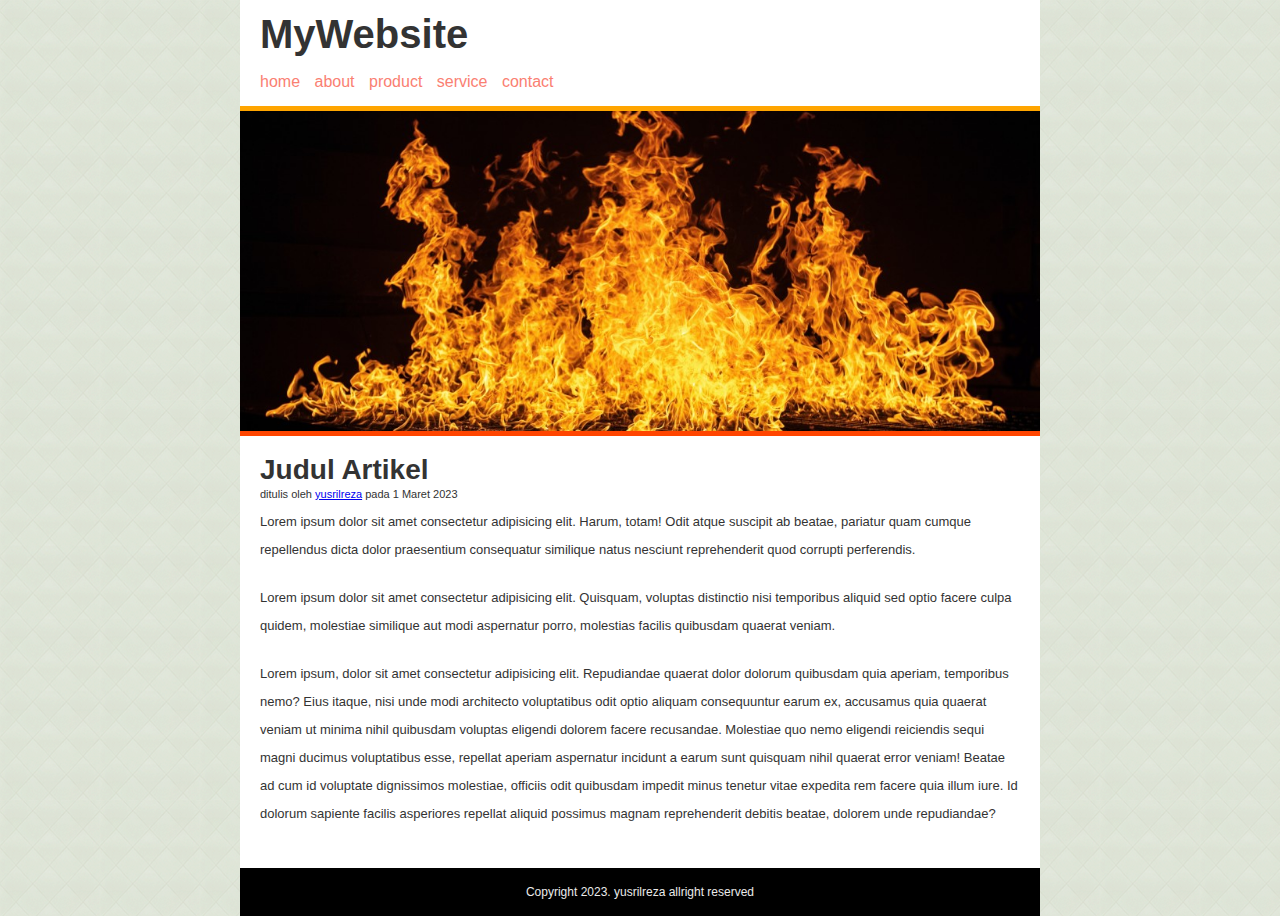
<file: latihan6(latihan website 1)/index.html>
<!DOCTYPE html>
<html lang="en">

<head>
    <meta charset="UTF-8">
    <meta http-equiv="X-UA-Compatible" content="IE=edge">
    <meta name="viewport" content="width=device-width, initial-scale=1.0">
    <title>Latihan 1</title>
    <link rel="stylesheet" href="style.css">
</head>

<body>
    <div class="container">
        <div class="header">
            <h1 class="judul">MyWebsite</h1>
            <ul>
                <li><a href="#">home</a></li>
                <li><a href="#">about</a></li>
                <li><a href="#">product</a></li>
                <li><a href="#">service</a></li>
                <li><a href="#">contact</a></li>
            </ul>
        </div>

        <div class="hero"></div>
        <div class="content">
            <h2>Judul Artikel</h2>
            <p class="penulis">ditulis oleh <a href="#">yusrilreza</a> pada 1 Maret 2023</p>

            <div class="isi">
                <p>Lorem ipsum dolor sit amet consectetur adipisicing elit. Harum, totam! Odit atque suscipit ab beatae,
                    pariatur quam cumque repellendus dicta dolor praesentium consequatur similique natus nesciunt
                    reprehenderit quod corrupti perferendis.</p>

                <p>Lorem ipsum dolor sit amet consectetur adipisicing elit. Quisquam, voluptas distinctio nisi
                    temporibus
                    aliquid sed optio facere culpa quidem, molestiae similique aut modi aspernatur porro, molestias
                    facilis
                    quibusdam quaerat veniam.</p>

                <p>Lorem ipsum, dolor sit amet consectetur adipisicing elit. Repudiandae quaerat dolor dolorum quibusdam
                    quia aperiam, temporibus nemo? Eius itaque, nisi unde modi architecto voluptatibus odit optio
                    aliquam
                    consequuntur earum ex, accusamus quia quaerat veniam ut minima nihil quibusdam voluptas eligendi
                    dolorem
                    facere recusandae. Molestiae quo nemo eligendi reiciendis sequi magni ducimus voluptatibus esse,
                    repellat aperiam aspernatur incidunt a earum sunt quisquam nihil quaerat error veniam! Beatae ad cum
                    id
                    voluptate dignissimos molestiae, officiis odit quibusdam impedit minus tenetur vitae expedita rem
                    facere
                    quia illum iure. Id dolorum sapiente facilis asperiores repellat aliquid possimus magnam
                    reprehenderit
                    debitis beatae, dolorem unde repudiandae?</p>
            </div>

        </div>
        <div class="copyright">
            <p>Copyright 2023. yusrilreza allright reserved</p>
        </div>
    </div>
</body>

</html>
</file>
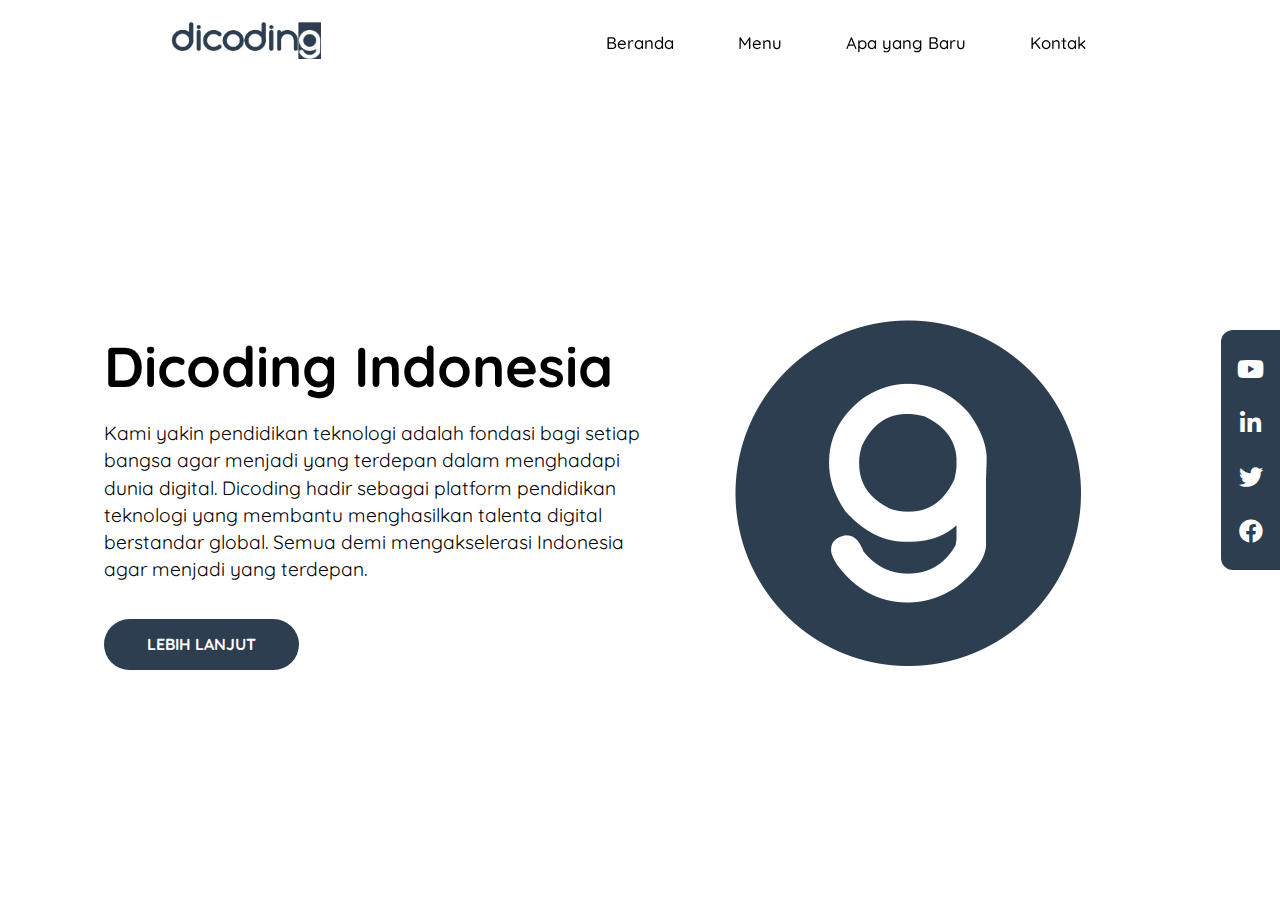
<file: BelajarDasarPemrogramanWeb-602-landing-page-dicoding/landing-page-dicoding/index.html>
<!DOCTYPE html>
<html lang="en">
<head>
  <meta charset="UTF-8">
  <title>Landing Page Dicoding Indonesia</title>
  
  <!-- CSS Utama -->
  <link rel="stylesheet" href="css/app.css">
  <!-- Font Awesome 5.15.4 -->
  <link rel="stylesheet" href="https://cdnjs.cloudflare.com/ajax/libs/font-awesome/5.15.4/css/all.min.css" integrity="sha512-1ycn6IcaQQ40/MKBW2W4Rhis/DbILU74C1vSrLJxCq57o941Ym01SwNsOMqvEBFlcgUa6xLiPY/NS5R+E6ztJQ==" crossorigin="anonymous" referrerpolicy="no-referrer"/>

</head>
<body>
<header class="navbar-container">
  <div class="logo">
    <img src="img/dicoding-header-logo.png" alt="Dicoding Indonesia">
  </div>
  <nav class="nav-list">
    <ul>
      <li><a href="#">Beranda</a></li>
      <li><a href="#">Menu</a></li>
      <li><a href="#">Apa yang Baru</a></li>
      <li><a href="#">Kontak</a></li>
    </ul>
  </nav>
</header>

<main>
  <div class="content">
    <div class="content-description">
      <h1 class="title">Dicoding Indonesia</h1>
      <p>Kami yakin pendidikan teknologi adalah fondasi bagi setiap bangsa agar menjadi yang terdepan dalam menghadapi dunia digital. Dicoding hadir sebagai platform pendidikan teknologi yang membantu menghasilkan talenta digital berstandar global. Semua demi mengakselerasi Indonesia agar menjadi yang terdepan.</p>
      
      <button>Lebih lanjut</button>
    </div>
    
    <div class="content-image">
      <img src="img/circle-g.jpg" alt="Dicoding Indonesia">
    </div>
  </div>
  
  <aside>
    <div class="social-media">
      <ul>
        <li><a href="#"><i class="fab fa-youtube"></i></a></li>
        <li><a href="#"><i class="fab fa-linkedin-in"></i></a></li>
        <li><a href="#"><i class="fab fa-twitter"></i></a></li>
        <li><a href="#"><i class="fab fa-facebook"></i></a></li>
      </ul>
    </div>
  </aside>
</main>

</body>
</html>
</file>
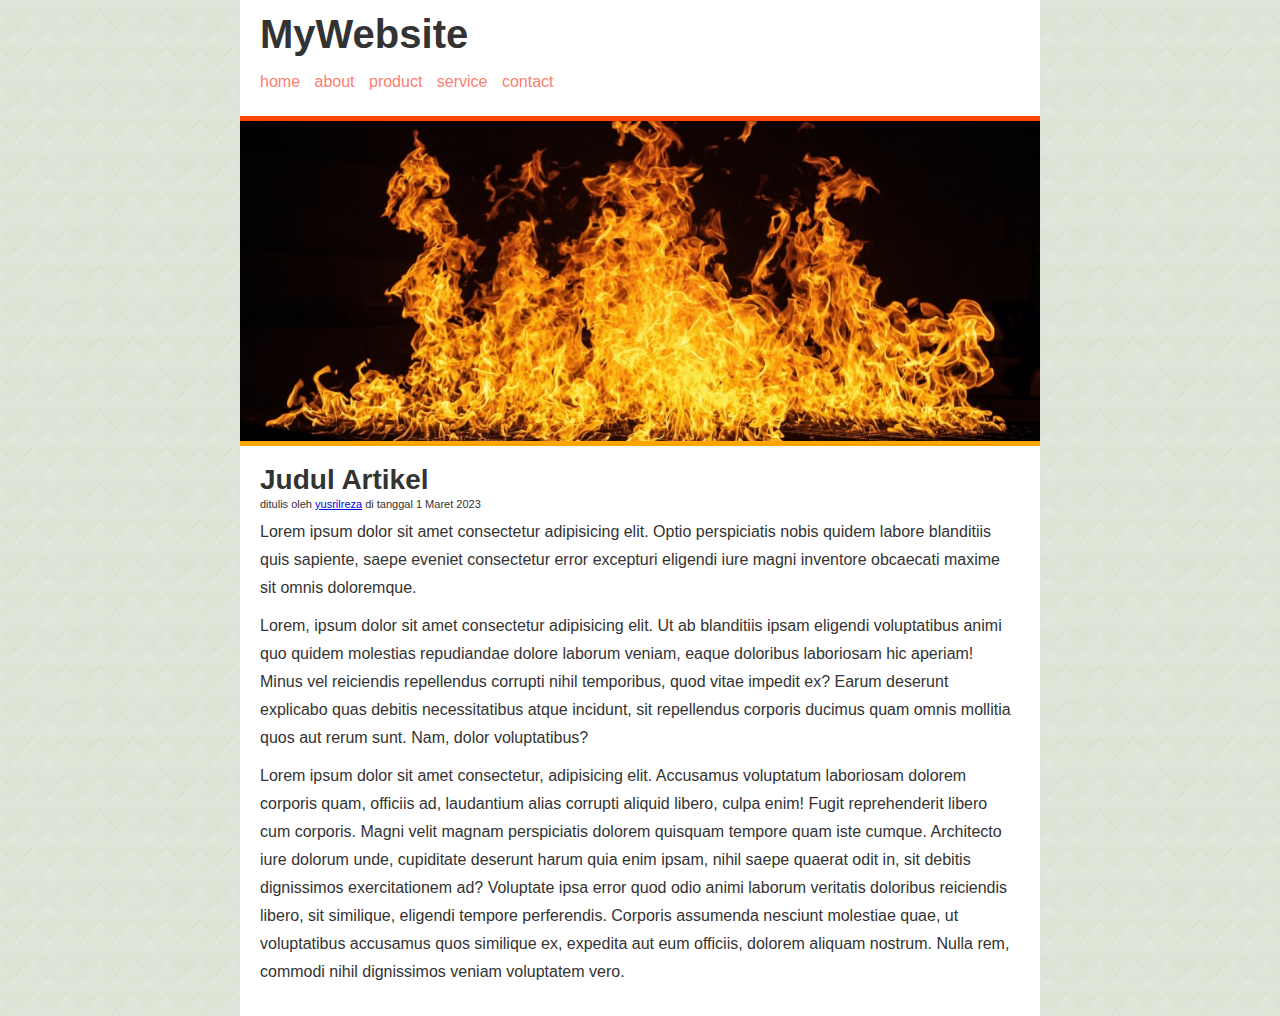
<file: latihan6(latihan website 1)/2/index.html>
<!DOCTYPE html>
<html lang="en">

<head>
    <meta charset="UTF-8">
    <meta http-equiv="X-UA-Compatible" content="IE=edge">
    <meta name="viewport" content="width=device-width, initial-scale=1.0">
    <title>Latihan 2</title>
    <link rel="stylesheet" href="style.css">
</head>

<body>

    <div class="container">
        <div class="header">
            <h1 class="judul">MyWebsite</h1>

            <ul>
                <li><a href="#">home</a></li>
                <li><a href="#">about</a></li>
                <li><a href="#">product</a></li>
                <li><a href="#">service</a></li>
                <li><a href="#">contact</a></li>
            </ul>
        </div>

        <div class="hero"></div>

        <div class="content">
            <h2>Judul Artikel</h2>

            <p class="penulis">ditulis oleh <a href="#">yusrilreza</a> di tanggal 1 Maret 2023</p>

            <div class="artikel">
                <p>Lorem ipsum dolor sit amet consectetur adipisicing elit. Optio perspiciatis nobis quidem labore
                    blanditiis quis sapiente, saepe eveniet consectetur error excepturi eligendi iure magni inventore
                    obcaecati maxime sit omnis doloremque.</p>
                <p>Lorem, ipsum dolor sit amet consectetur adipisicing elit. Ut ab blanditiis ipsam eligendi
                    voluptatibus animi quo quidem molestias repudiandae dolore laborum veniam, eaque doloribus
                    laboriosam hic aperiam! Minus vel reiciendis repellendus corrupti nihil temporibus, quod vitae
                    impedit ex? Earum deserunt explicabo quas debitis necessitatibus atque incidunt, sit repellendus
                    corporis ducimus quam omnis mollitia quos aut rerum sunt. Nam, dolor voluptatibus?</p>
                <p>Lorem ipsum dolor sit amet consectetur, adipisicing elit. Accusamus voluptatum laboriosam dolorem
                    corporis quam, officiis ad, laudantium alias corrupti aliquid libero, culpa enim! Fugit
                    reprehenderit libero cum corporis. Magni velit magnam perspiciatis dolorem quisquam tempore quam
                    iste cumque. Architecto iure dolorum unde, cupiditate deserunt harum quia enim ipsam, nihil saepe
                    quaerat odit in, sit debitis dignissimos exercitationem ad? Voluptate ipsa error quod odio animi
                    laborum veritatis doloribus reiciendis libero, sit similique, eligendi tempore perferendis. Corporis
                    assumenda nesciunt molestiae quae, ut voluptatibus accusamus quos similique ex, expedita aut eum
                    officiis, dolorem aliquam nostrum. Nulla rem, commodi nihil dignissimos veniam voluptatem vero.</p>
            </div>
        </div>

    </div>

</body>

</html>
</file>
<file: BelajarDasarPemrogramanWeb-602-landing-page-dicoding/landing-page-dicoding/css/app.css>
@import url('https://fonts.googleapis.com/css2?family=Quicksand:wght@400;500;700&display=swap');

*, *::before, *::after {
    box-sizing: border-box;
}

body {
    height: 100vh;
    font-family: 'Quicksand', sans-serif;
    margin: 0;

    display: flex;
    flex-direction: column;
}

header.navbar-container {
    max-width: 1200px;
    width: 100%;
    margin-inline: auto;
    display: flex;
    justify-content: space-around;
    align-items: center;

    padding-block: 1rem;
    z-index: 999;
}

header.navbar-container .logo img {
    width: 150px;
}

header.navbar-container .nav-list ul {
    padding-left: 0;
    display: flex;
    justify-content: center;
    gap: 2rem 1rem;
}

header.navbar-container .nav-list li {
    list-style-type: none;
}

header.navbar-container .nav-list li a {
    text-decoration: none;
    font-size: 1.05rem;
    font-weight: 500;
    color: black;
    padding: .5rem 1.5rem;
    border-radius: 999px;
    transition: all .2s ease-in-out;
}

header.navbar-container .nav-list li:hover a {
    background-color: #425c77;
    color: white;
}

main {
    max-width: 1200px;
    width: 100%;
    margin-inline: auto;
    padding: 2rem 4rem;
    flex: 1;

    display: flex;
    align-items: center;
}

main .content {
    flex: 1;
    display: flex;
    align-items: center;
}

main .content .content-description {
    flex: 1 1;
}

main .content .content-description .title {
    font-size: 3.5rem;
    margin-block: 1rem;
}

main .content .content-description p {
    line-height: 1.7rem;
    font-size: 1.2rem;
}

main .content .content-description button {
    padding: .8rem 2.5rem;
    margin-block-start: 1rem;
    text-transform: uppercase;
    font-weight: 700;
    font-size: 1rem;
    font-family: 'Quicksand', sans-serif;
    color: white;

    border: 3px solid transparent;
    border-radius: 999px;
    background-color: #2D3E50;
    cursor: pointer;
    transition: all .15s ease-in;
}

main .content .content-description button:hover {
    border: 3px solid #2D3E50;
    color: #2D3E50;
    background-color: transparent;
}

main .content .content-image {
    flex: 1;
    display: flex;
}

main .content .content-image img {
    margin: auto;
    min-width: 250px;
    width: 350px;
}

main aside {
    position: fixed;
    inset-block: 0;
    inset-inline-end: 0;
}

main aside .social-media {
    height: 100%;
    display: flex;
}

main aside .social-media ul {
    padding: 1.5rem 1rem;
    margin: auto;
    border-top-left-radius: 12px;
    border-bottom-left-radius: 12px;
    background-color: #2D3E50;

    display: flex;
    flex-flow: column nowrap;
    align-items: center;
    justify-content: center;
    gap: 1.5rem;
}

main aside .social-media li {
    list-style-type: none;
}

main aside .social-media li a {
    text-decoration: none;
    font-size: 1.5rem;
    color: white;
    transition: all .1s ease-in-out;
}

main aside .social-media li a:hover {
    color: #89b0d9;
}
</file>
<file: latihan6(latihan website 1)/style.css>
/* http://meyerweb.com/eric/tools/css/reset/ 
   v2.0 | 20110126
   License: none (public domain)
*/

html,
body,
div,
span,
applet,
object,
iframe,
h1,
h2,
h3,
h4,
h5,
h6,
p,
blockquote,
pre,
a,
abbr,
acronym,
address,
big,
cite,
code,
del,
dfn,
em,
img,
ins,
kbd,
q,
s,
samp,
small,
strike,
strong,
sub,
sup,
tt,
var,
b,
u,
i,
center,
dl,
dt,
dd,
ol,
ul,
li,
fieldset,
form,
label,
legend,
table,
caption,
tbody,
tfoot,
thead,
tr,
th,
td,
article,
aside,
canvas,
details,
embed,
figure,
figcaption,
footer,
header,
hgroup,
menu,
nav,
output,
ruby,
section,
summary,
time,
mark,
audio,
video {
    margin: 0;
    padding: 0;
    border: 0;
    font-size: 100%;
    font: inherit;
    vertical-align: baseline;
}

/* HTML5 display-role reset for older browsers */
article,
aside,
details,
figcaption,
figure,
footer,
header,
hgroup,
menu,
nav,
section {
    display: block;
}

body {
    line-height: 1;
}

ol,
ul {
    list-style: none;
}

blockquote,
q {
    quotes: none;
}

blockquote:before,
blockquote:after,
q:before,
q:after {
    content: "";
    content: none;
}

table {
    border-collapse: collapse;
    border-spacing: 0;
}

/* style */

body {
    font: 16px/28px arial, sans-serif;
    background-color: #eaeaea;
    background-image: url(img/beige-tiles.png);
    color: #333;
}

.container {
    width: 800px;
    margin: auto;
    background-color: white;

}

.header {
    padding: 20px;
    padding-bottom: 10px;
}

.header .judul {
    font-size: 40px;
    font-weight: bold;
}

.header ul li {
    display: inline-block;
    margin-top: 20px;
    margin-right: 10px;
}

.header a {
    text-decoration: none;
    color: salmon;

}

.header a:hover {
    background-color: lightskyblue;
    color: white;
}

.header a:active {}

.header a:visited {}

.hero {
    height: 320px;
    background-image: url(img/flame.jpg);
    background-size: cover;
    background-position: 0 -130px;
    border-top: 5px orange solid;
    border-bottom: 5px orangered solid;
}

.content {
    padding: 20px;
}

h2 {
    font-size: 28px;
    font-weight: bold;
}

.penulis {
    font-size: 11px;
    margin-top: -4px;
}

.content .isi p {
    margin-bottom: 20px;
    font-size: 13px;
}

.copyright {
    background-color: black;
    padding: 10px;
}

.copyright p {
    color: #eaeaea;
    text-align: center;
    font-size: 12px;

}
</file>
<file: latihan6(latihan website 1)/2/style.css>
/* http://meyerweb.com/eric/tools/css/reset/ 
   v2.0 | 20110126
   License: none (public domain)
*/

html,
body,
div,
span,
applet,
object,
iframe,
h1,
h2,
h3,
h4,
h5,
h6,
p,
blockquote,
pre,
a,
abbr,
acronym,
address,
big,
cite,
code,
del,
dfn,
em,
img,
ins,
kbd,
q,
s,
samp,
small,
strike,
strong,
sub,
sup,
tt,
var,
b,
u,
i,
center,
dl,
dt,
dd,
ol,
ul,
li,
fieldset,
form,
label,
legend,
table,
caption,
tbody,
tfoot,
thead,
tr,
th,
td,
article,
aside,
canvas,
details,
embed,
figure,
figcaption,
footer,
header,
hgroup,
menu,
nav,
output,
ruby,
section,
summary,
time,
mark,
audio,
video {
    margin: 0;
    padding: 0;
    border: 0;
    font-size: 100%;
    font: inherit;
    vertical-align: baseline;
}

/* HTML5 display-role reset for older browsers */
article,
aside,
details,
figcaption,
figure,
footer,
header,
hgroup,
menu,
nav,
section {
    display: block;
}

body {
    line-height: 1;
}

ol,
ul {
    list-style: none;
}

blockquote,
q {
    quotes: none;
}

blockquote:before,
blockquote:after,
q:before,
q:after {
    content: "";
    content: none;
}

table {
    border-collapse: collapse;
    border-spacing: 0;
}

/* style */

body {
    font: 16px/28px arial, sans-serif;
    background-image: url(img/beige-tiles.png);
    color: #333;

}

.container {
    width: 800px;
    margin: auto;
    background-color: white;

}

.header {
    padding-bottom: 10px;
    padding: 20px;
}

.header .judul {
    font-size: 40px;
    font-weight: bold;
    margin-bottom: 20px;

}

.header ul li {
    display: inline-block;
    margin-right: 10px;
}

.header ul li a {
    text-decoration: none;
    color: salmon;
}

.header ul li a:hover {
    background-color: lightskyblue;
    color: white;
}

.hero {
    background-image: url(img/flame.jpg);
    height: 320px;
    background-size: cover;
    background-position: 0 -130px;
    border-top: 5px orangered solid;
    border-bottom: 5px orange solid;
}

.content {
    padding: 20px;
}

.content h2 {
    font-size: 28px;
    font-weight: bold;
}

.content .penulis {
    font-size: 11px;
    margin-top: -4px;
}

.content .artikel p {
    margin-bottom: 10px;
}
</file>
